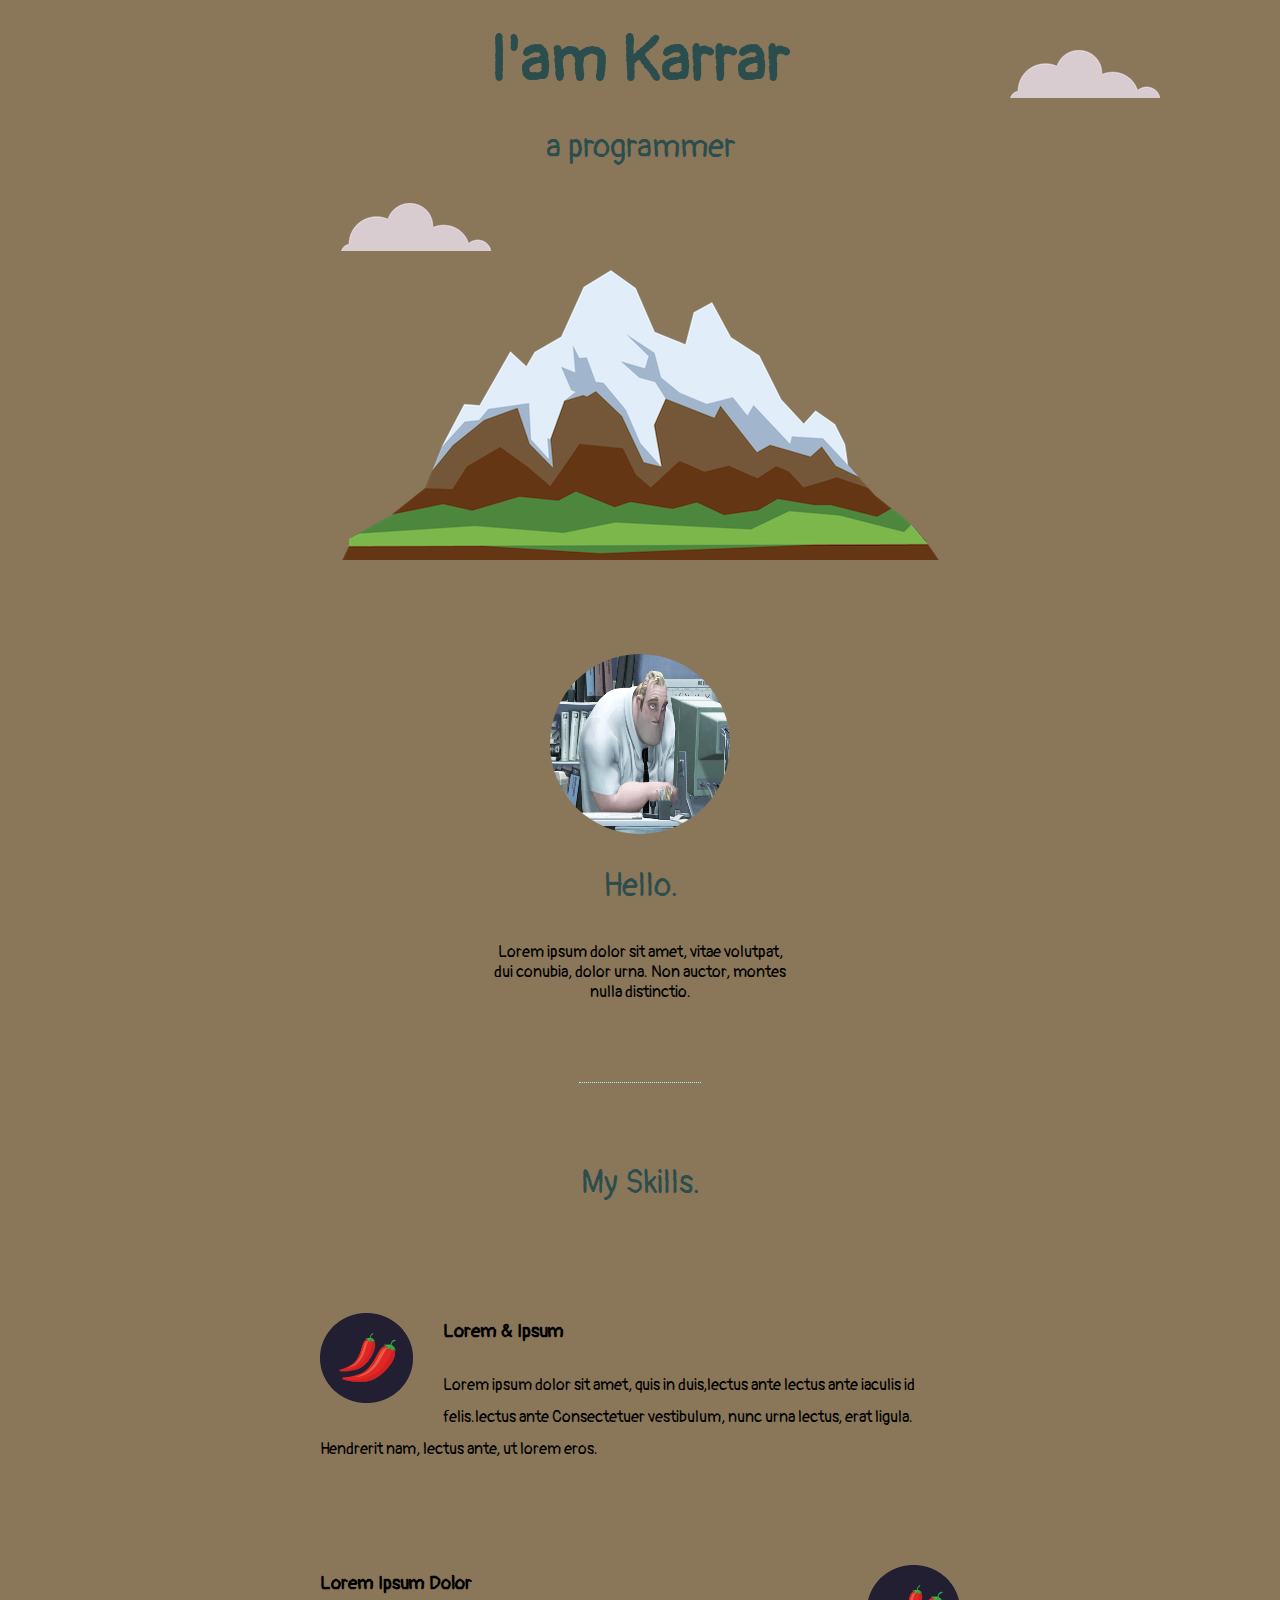
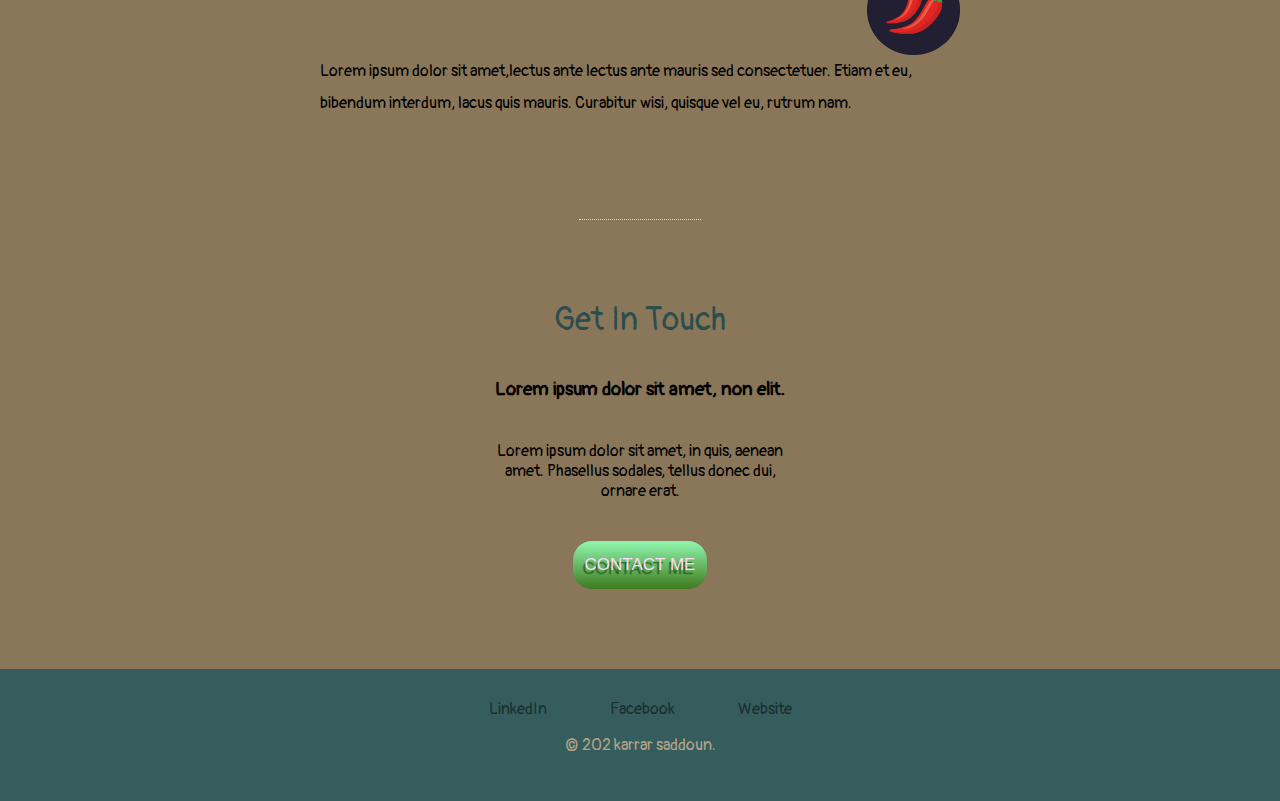
<file: index.html>
<!DOCTYPE html>
<html lang="en">
<head>
    <meta charset="UTF-8">
    <meta name="viewport" content="width=device-width, initial-scale=1.0">
    <title>Document</title>
    <link rel="stylesheet" href="css/styles.css">
    <link rel="icon" href="favicon.ico" >
    <link rel="preconnect" href="https://fonts.gstatic.com">
<link href="https://fonts.googleapis.com/css2?family=Pangolin&display=swap" rel="stylesheet">
</head>
<body>
    <div class="top_container">
        <img class="top-cloud" src="images/cloud.png" alt="cloud image">
        <h1>I'am Karrar</h1>
        <h2>a programmer</h2>
        <img class="bottom-cloud" src="images/cloud.png" alt="cloud image">
        <img src="images/mountain.png" alt="cloud image" class="mountain">
    </div>
    <div class="middle-container">
        <div class="profile">
          <img src="images/500.gif" alt="" class="avatar">
          <h2>Hello.</h2>
          <p class="intro-prof">Lorem ipsum dolor sit amet, vitae volutpat, dui conubia, dolor urna. Non auctor, montes nulla distinctio.</p>
        </div>
        <hr>
        <div class="skills">
          <h2>My Skills.</h2>
          <div class="skill-row">
            <img class="skill-image"  src="images/chillies.png" alt=""  class="avatar">
            <h3>Lorem & Ipsum</h3>
            <p>Lorem ipsum dolor sit amet, quis in duis,lectus ante lectus ante iaculis id felis.lectus ante Consectetuer vestibulum, nunc urna lectus, erat ligula. Hendrerit nam, lectus ante, ut lorem eros.</p>
          </div>
          <div class="skill-row">
            <img class="skill-image2"  src="images/chillies.png" alt=""  class="avatar">
            <h3>Lorem Ipsum Dolor</h3>
            <p class="skill-p2">Lorem ipsum dolor sit amet,lectus ante lectus ante mauris sed consectetuer. Etiam et eu, bibendum interdum, lacus quis mauris. Curabitur wisi, quisque vel eu, rutrum nam.</p>
          </div>
        </div>
        <hr>
        <div class="contact-me">
          <h2>Get In Touch</h2>
          <h3>Lorem ipsum dolor sit amet, non elit.</h3>
          <p class="contact-message">Lorem ipsum dolor sit amet, in quis, aenean amet. Phasellus sodales, tellus donec dui, ornare erat.</p>
          <a class="myButton" href="mailto:name@email.com">CONTACT ME</a>
        </div>
      </div>
      
      
      <div class="bottom-container">
        <a class="footer-link" target="_blank"  href="https://www.linkedin.com/in/karrar-saad-22348b166/">LinkedIn</a>
        <a class="footer-link" target="_blank" href="https://www.facebook.com/profile.php?id=100027906683160">Facebook</a>
        <a class="footer-link"  href="https://www.appbrewery.co/">Website</a>
        
        <p class="copy-right">© 202  karrar saddoun.</p>
      </div>
    
</body>
</html>
</file>
<file: css/styles.css>
body{
    background-color:rgb(138, 119, 90);
    margin: 0px;
    text-align: center;
    font-family: 'Pangolin', cursive;
 
}

h1{
    color: #2c4d4d;
    margin:0 auto 0 auto  ;
    font-size:4em;
    font-weight: bold;
    
   
}
h2{
    font-size:2em;
    color: #2c4d4d;
    padding-bottom: 10px;
    font-weight: normal;
}
.p{
    line-height: 2;
}
hr{
    border:dotted 1.3px; color:#aff0f0;
    border-bottom: none;
    width:120px;
    margin:80px auto
}
.mountain{
    margin-bottom: 9px;
}
.intro-prof{
    width:300px;
    margin:auto
    
}
.contact-message{
    width:300px;
    margin:40px auto
}
.skill-row{
    width: 50%;
    margin:100px auto 100px auto;
    text-align: left;
    line-height: 2;
}
.skill-image{
    height: 90px;
    margin-right: 30px;
    float:left;

}
.skill-image2{
    height: 90px;
    margin-left: 30px;
    float:right;
    

    
}
.skill-p2{
    clear: right;
}
.top_container{
    position:relative;
    padding-top: 20px;
}


.middle-container{


    margin: 80px 0;

    /* background-color: rgb(44, 58, 102);
    height: 100px;
    width: 400px;
    position:relative;
    right: 90px;
    display:inline-block; */
}
.bottom-container{
    background-color:#365d5d;
    padding: 30px 0;
    
}
.footer-link{
    margin:30px
}
a{
    font-family: 'Pangolin', cursive;
    color:#1b3030;
    text-decoration: none;
}
a:hover{
    color:#aff0f0
}
.copy-right{
    color:rgb(180, 162, 134) ;
    font-family: 'Pangolin', cursive;
}

.top-cloud{
    position: absolute;
     top: 50px;
    right: 120px; 
}
.bottom-cloud{
    position: absolute;
    
}
.avatar {
  
    width: 180px;
    height: 180px;
    border-radius: 50%;
  }



  .myButton {
	background:linear-gradient(to bottom, #8cf2a8 5%, #3f7a1d 100%);
	background-color:#8cf2a8;
	border-radius:19px;
	display:inline-block;
	cursor:pointer;
	color:#fadcfa;
	font-family:Arial;
	font-size:17px;
	padding:14px 12px;
	text-decoration:none;
	text-shadow:-2px 4px 1px #2d5c26;
}
.myButton:hover {
	background:linear-gradient(to bottom, #3f7a1d 5%, #8cf2a8 100%);
	background-color:#3f7a1d;
}
.myButton:active {
	position:relative;
	top:1px;
}
</file>
